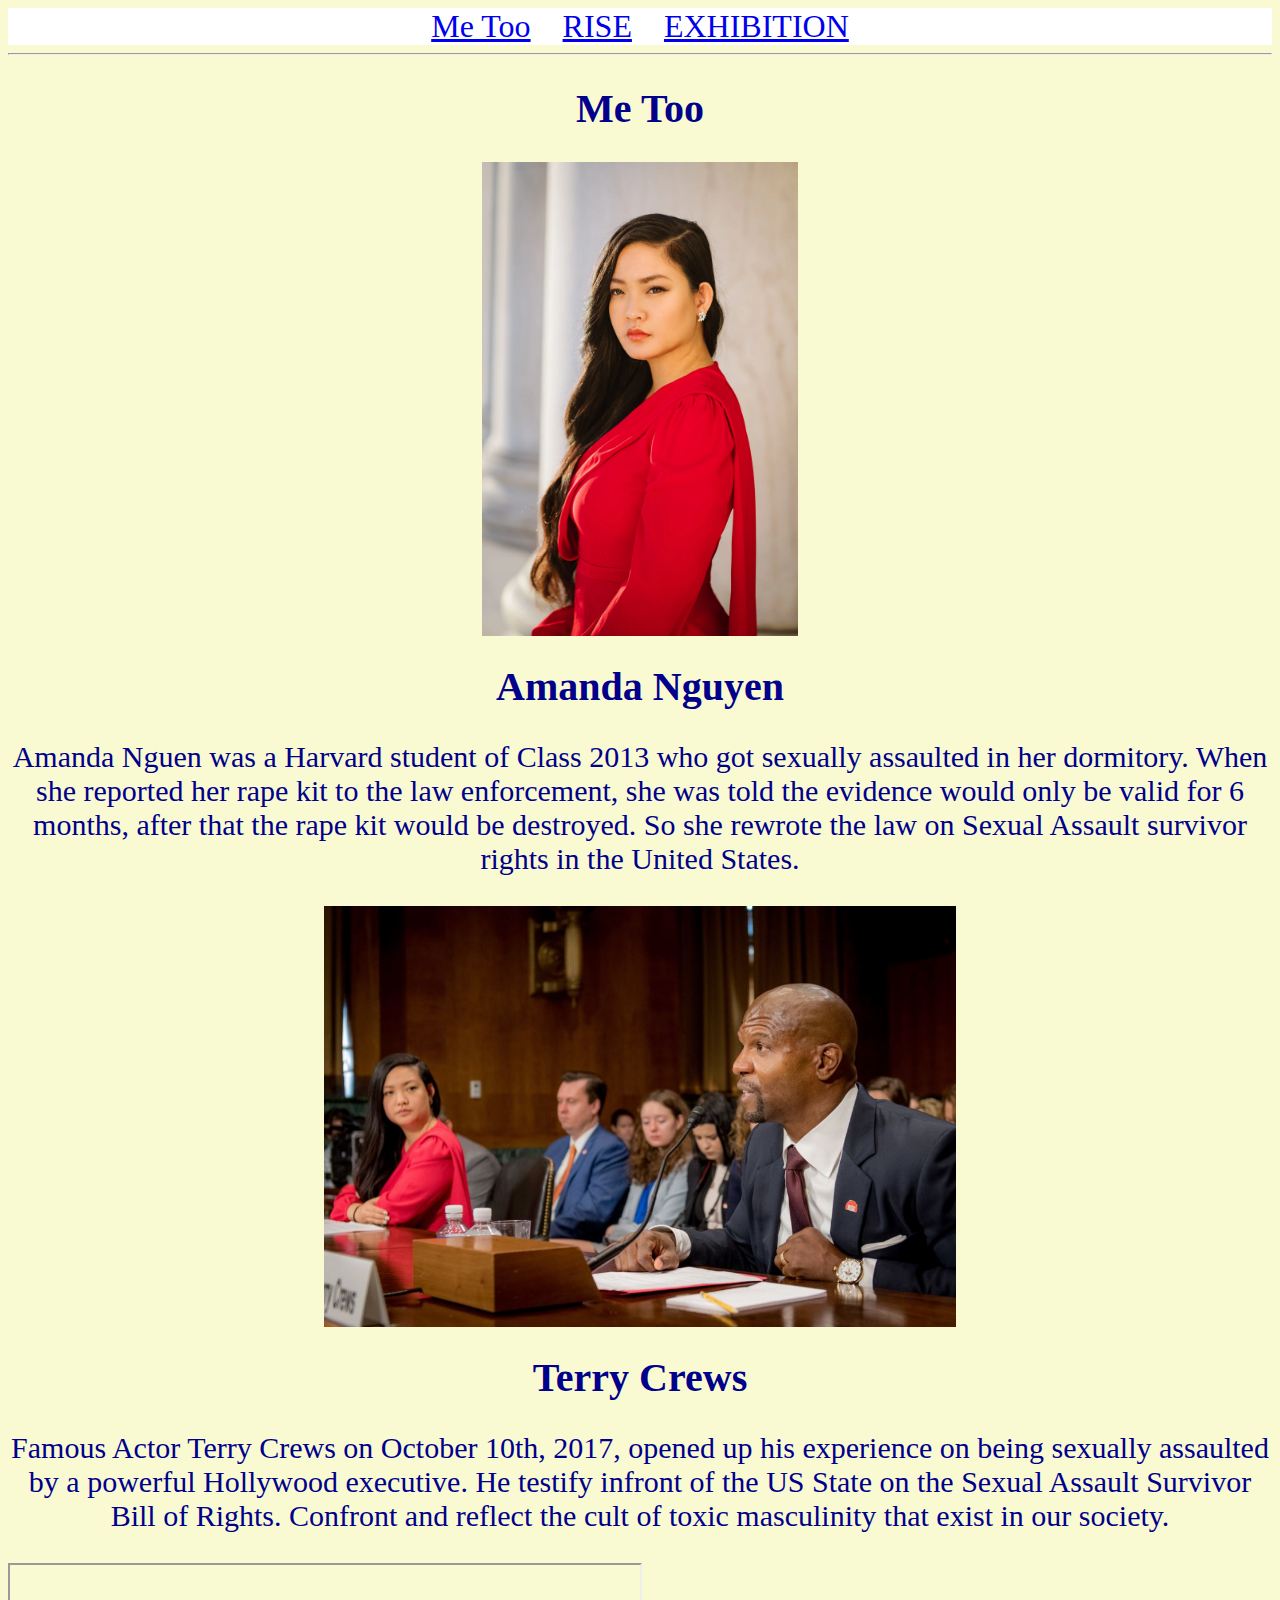
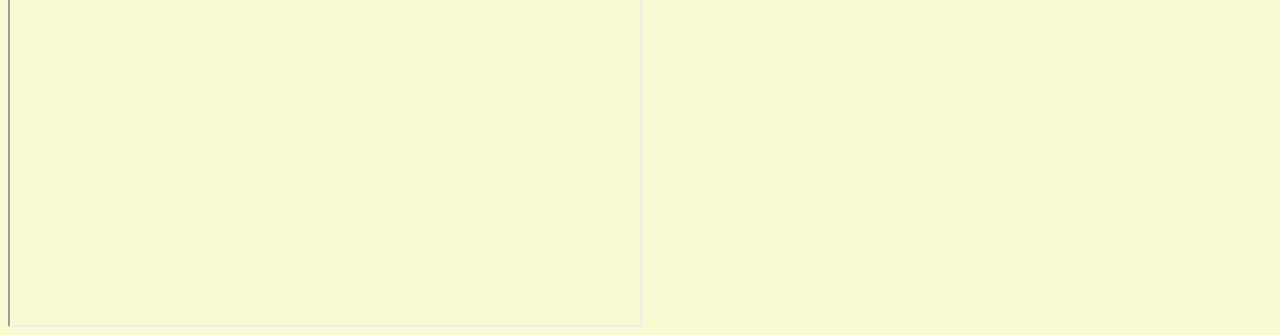
<file: index.html>
<!DOCTYPE html>
<html>
	<head>
		<meta charset="utf-8">
		<meta name="viewport" content="width=device-width, initial-scale=1">
		<link rel="stylesheet" type="text/css" href="style.css">
		<title> </title>

	</head>

	<body>

		<div class = "container">
			<div class="col"> <a href="index.html">Me Too</a> <a href="rise.html">RISE</a> <a href="show.html">EXHIBITION</a></div>

			<hr/>

			<p><h1 align="center">Me Too</h1></p>

			<div class="centeringContainer">
				<img id="homeImage" src="Amanda Nguyen_2.webp">
			</div>

				<h1 align="center">Amanda Nguyen</h1>

				<p align="center"> 
					Amanda Nguen was a Harvard student of Class 2013 who got sexually assaulted in her dormitory. When she reported her rape kit to the law enforcement, she was told the evidence would only be valid for 6 months, after that the rape kit would be destroyed. So she rewrote the law on Sexual Assault survivor rights in the United States. 
				</p>

			<div class="centeringContainer">
				<img src="Terry Crews.jpeg">
			</div>

				<h1 align="center">Terry Crews</h1>

				<p align="center">
					Famous Actor Terry Crews on October 10th, 2017, opened up his experience on being sexually assaulted by a powerful Hollywood executive. He testify infront of the US State on the Sexual Assault Survivor Bill of Rights. Confront and reflect the cult of toxic masculinity that exist in our society.
				</p>
		</div>

		<div class="centeringContainer">

		<iframe src="https://www.youtube.com/embed/Zft697iv4y0" width="640" height="360">
		</iframe>

		<iframe src="https://player.vimeo.com/video/770301161?h=e13c70d6b3" width="640" height="360" frameborder="0" allow="autoplay; fullscreen; picture-in-picture" allowfullscreen></iframe>

		</div>

	</body>

</html>
</file>
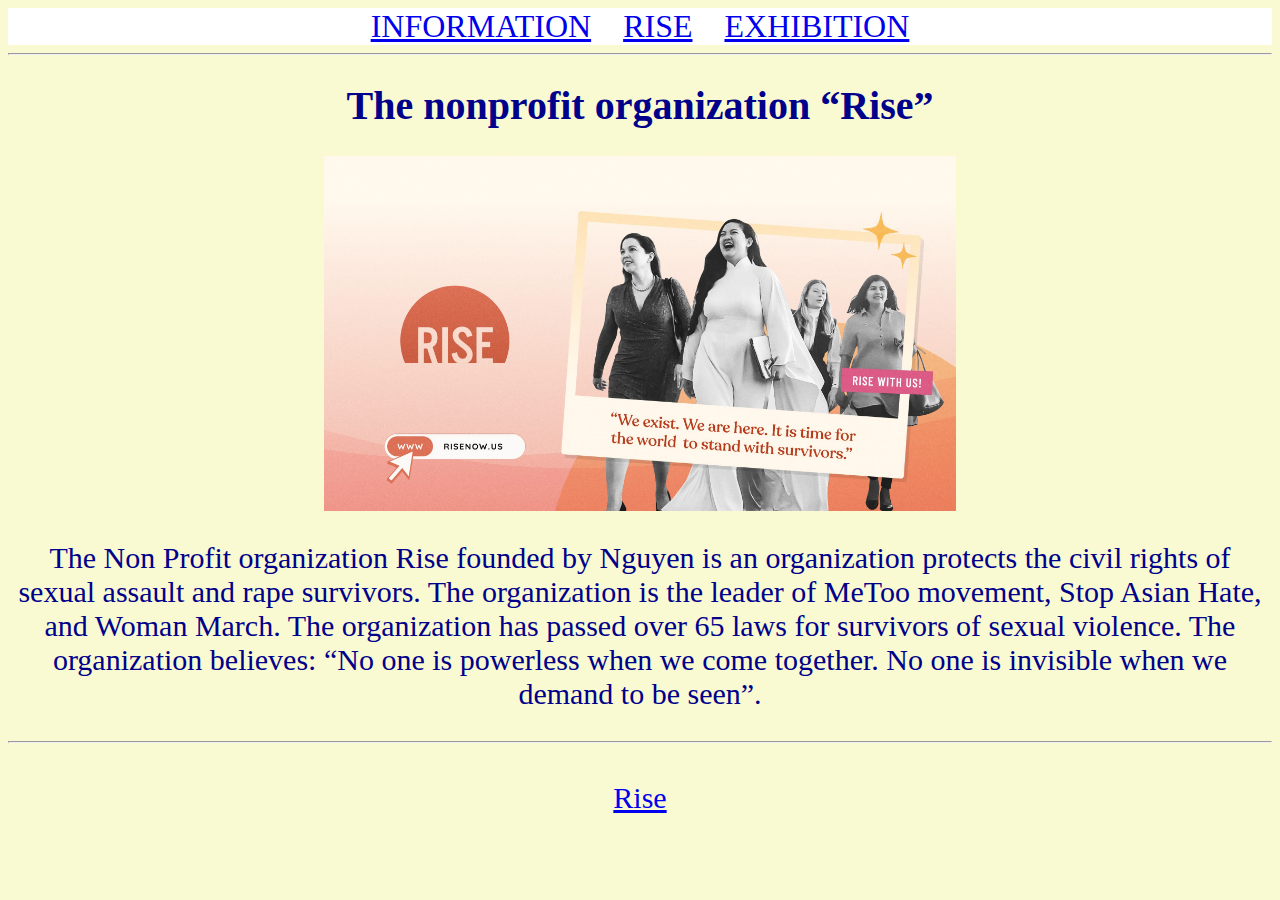
<file: rise.html>
<!DOCTYPE html>
<html>
<head>
	<meta charset="utf-8">
	<meta name="viewport" content="width=device-width, initial-scale=1">
	<link rel="stylesheet" type="text/css" href="style.css">
	<title></title>
</head>
<body>

	<div class = "container">

	<div class=" col "> <a href="index.html">INFORMATION</a> <a href="rise.html">RISE</a> <a href="show.html">EXHIBITION</a></div>

	<hr>

		<h1 align="center">The nonprofit organization “Rise”</h1>

			<div class="centeringContainer">
				<img src="rise organization.jpeg">
			</div>

			<p align="center"> 
				The Non Profit organization Rise founded by Nguyen is an organization protects the civil rights of sexual assault and rape survivors. The organization is the leader of MeToo movement, Stop Asian Hate, and Woman March. The organization has passed over 65 laws for survivors of sexual violence. The organization believes: “No one is powerless when we come together. No one is invisible when we demand to be seen”.
			</p>

			<hr>
		<div class="centeringContainer">
		<p><a href="https://risenow.us/">Rise</a></p>
		</div>


		</div>

	</body>
</html>
</file>
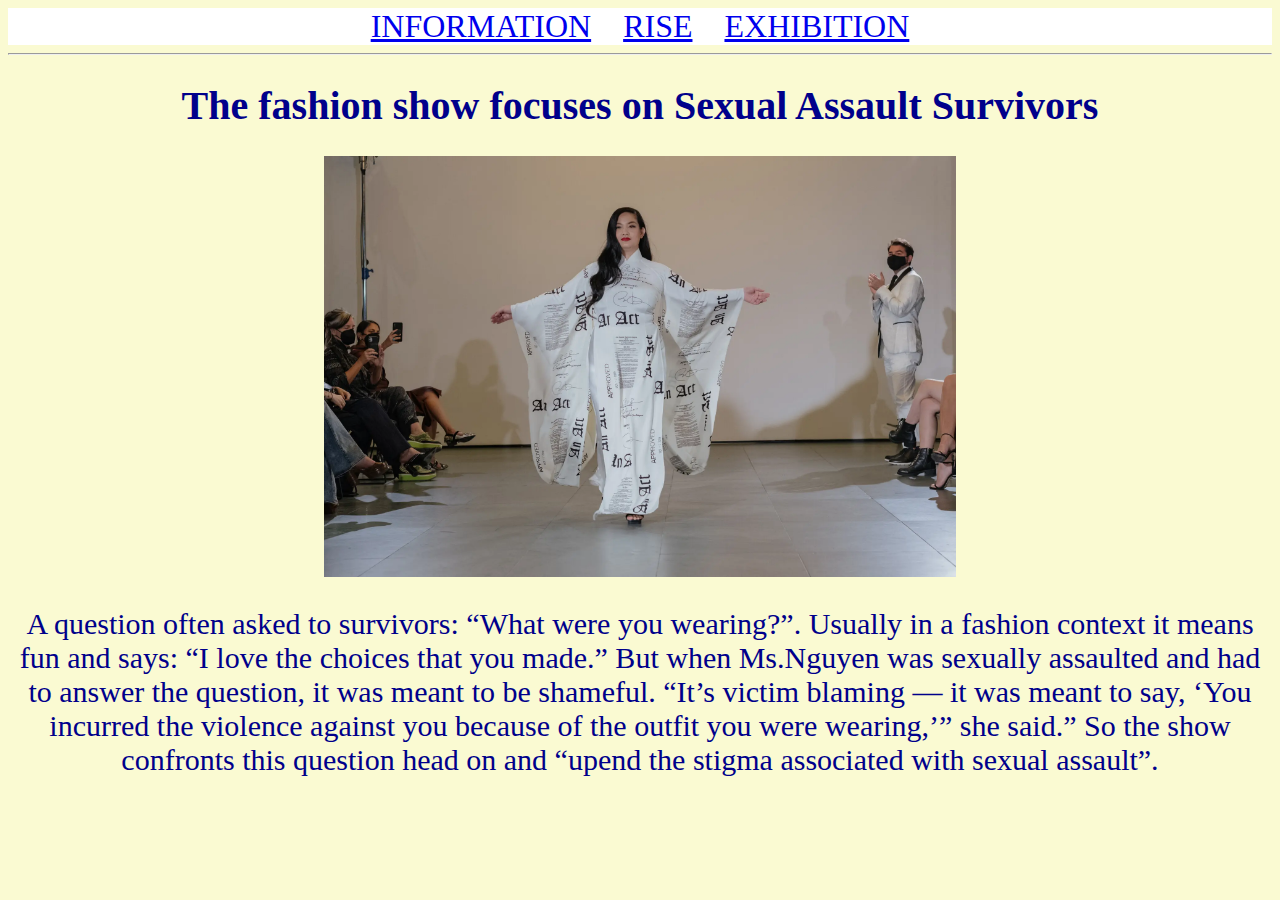
<file: show.html>
<!DOCTYPE html>
<html>
<head>
	<meta charset="utf-8">
	<meta name="viewport" content="width=device-width, initial-scale=1">
	<link rel="stylesheet" type="text/css" href="style.css">
	<title></title>
</head>
<body>

	<div class = "container">

		<div class=" col "> <a href="index.html">INFORMATION</a> <a href="rise.html">RISE</a> <a href="show.html">EXHIBITION</a></div>

		<hr/>

		<h1 align="center">
			The fashion show focuses on Sexual Assault Survivors
		</h1>

			<div class="centeringContainer">
				<img src="amanda nguyen fashion show.webp" >
			</div>

			<p align="center">

				A question often asked to survivors: “What were you wearing?”. Usually in a fashion context it means fun and says: “I love the choices that you made.” But when Ms.Nguyen was sexually assaulted and had to answer the question, it was meant to be shameful. “It’s victim blaming — it was meant to say, ‘You incurred the violence against you because of the outfit you were wearing,’” she said.”

				So the show confronts this question head on and “upend the stigma associated with sexual assault”.  
			</p>
		
	</div>

</body>
</html>
</file>
<file: style.css>
body {
	background-color: lightgoldenrodyellow;
}

h1   {
	color: darkblue;
	font-size: 40px;
}
p    {
	color: darkblue;
	font-size: 30px;
}

img {
	display: block;
/*	margin-left: auto;
	margin-right: auto;*/
	width: 50%;
}

#homeImage {
	width: 25%;
}

#Terry {
	width: 50%;
}

iframe {
	margin-left: auto;
	margin-right: auto;
}


.centeringContainer {
	display: flex;
	justify-content: center;
}

.col {
	display: flex;
	justify-content: center;
	gap: 1em;
	font-size: 2em;
	background-color: #fff;
}


.container {
	
	justify-content: center;
	align-content: center;
	flex-shrink: 1;
	gap: 1em;
	box-sizing: border-box;
	flex-grow: 1;

}

.flex-parent {
	display: flex;
	flex-basis: 100%;
}
</file>
